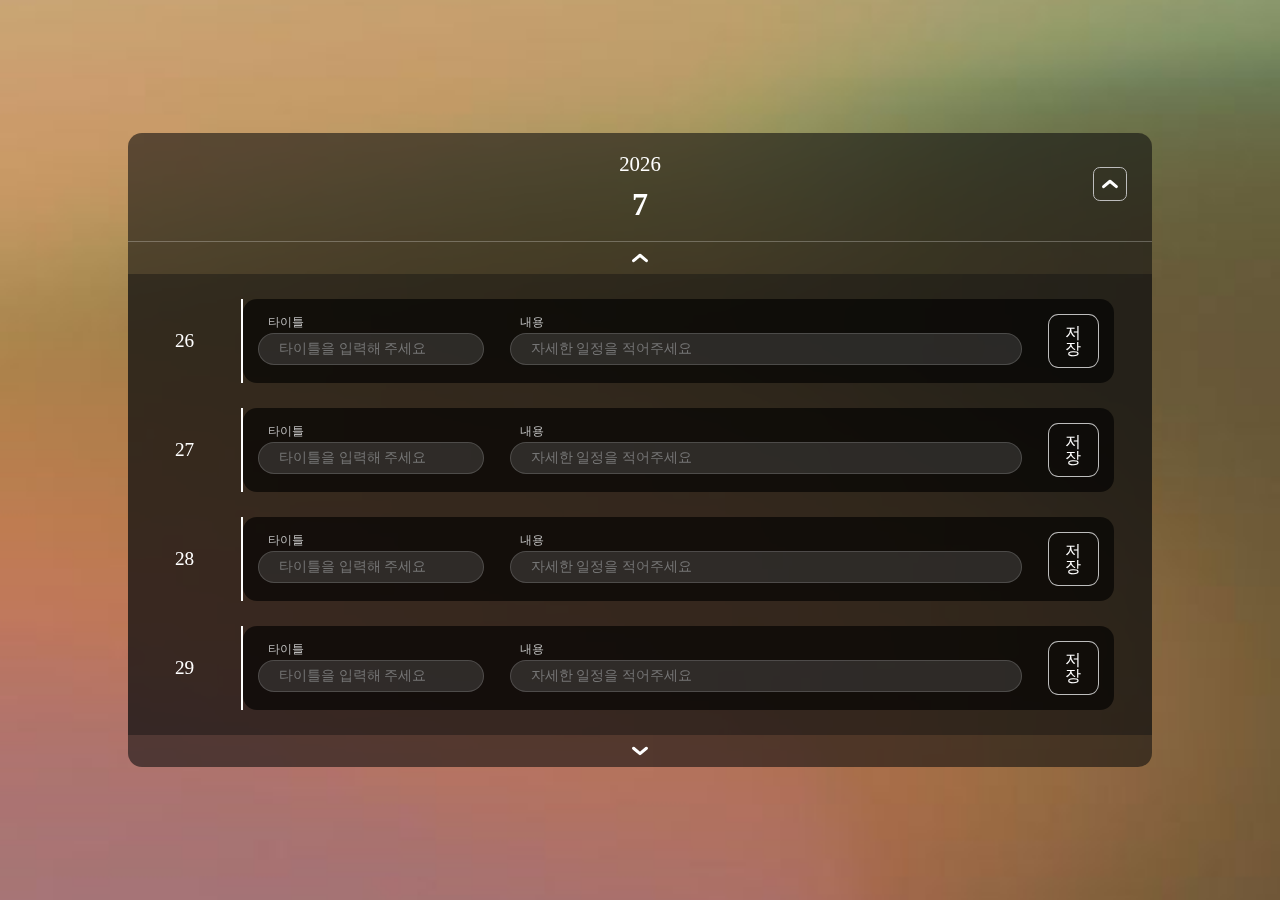
<file: index.html>
<!DOCTYPE html>
<html lang="ko-KR">
  <head>
    <meta charset="UTF-8" />
    <meta http-equiv="X-UA-Compatible" content="IE=edge" />
    <meta name="viewport" content="width=device-width, initial-scale=1.0" />
    <link rel="stylesheet" href="./style/style.css" />
    <link rel="stylesheet" href="./style/reset.css" />
    <title>MeMo</title>
  </head>
  <body>
    <div id="root">
      <header>
        <section id="header-y-m">
          <h1>년도</h1>
          <p class="memo-month">달</p>
        </section>
      </header>
      <main>
        <section id="main-container">
          <img
            class="btn-day down"
            src="./img/icon-up-arrow.svg"
            alt="이전 날짜 버튼"
          />
          <ul class="day-card-list">
            <li class="day-card">
              <div class="day-context">
                <p class="day"></p>
              </div>
              <div class="data-in"></div>

              <!-- card -->
            </li>
            <li class="day-card">
              <div class="day-context">
                <p class="day"></p>
              </div>
              <div class="data-in"></div>
              <!-- card -->
            </li>
            <li class="day-card">
              <div class="day-context">
                <p class="day"></p>
              </div>
              <div class="data-in"></div>
              <!-- card -->
            </li>
            <li class="day-card">
              <div class="day-context">
                <p class="day"></p>
              </div>
              <div class="data-in"></div>
              <!-- card -->
            </li>
          </ul>
          <img
            class="btn-day up"
            src="./img/icon-down-arrow.svg"
            alt="이후 날짜 버튼"
          />
        </section>
        <section id="main-container"></section>
        <img
          class="btn btn-expand"
          src="./img/icon-up-arrow.svg"
          alt="달력 더보기"
        />
      </main>
    </div>
    <script src="./main.js"></script>
  </body>
</html>
</file>
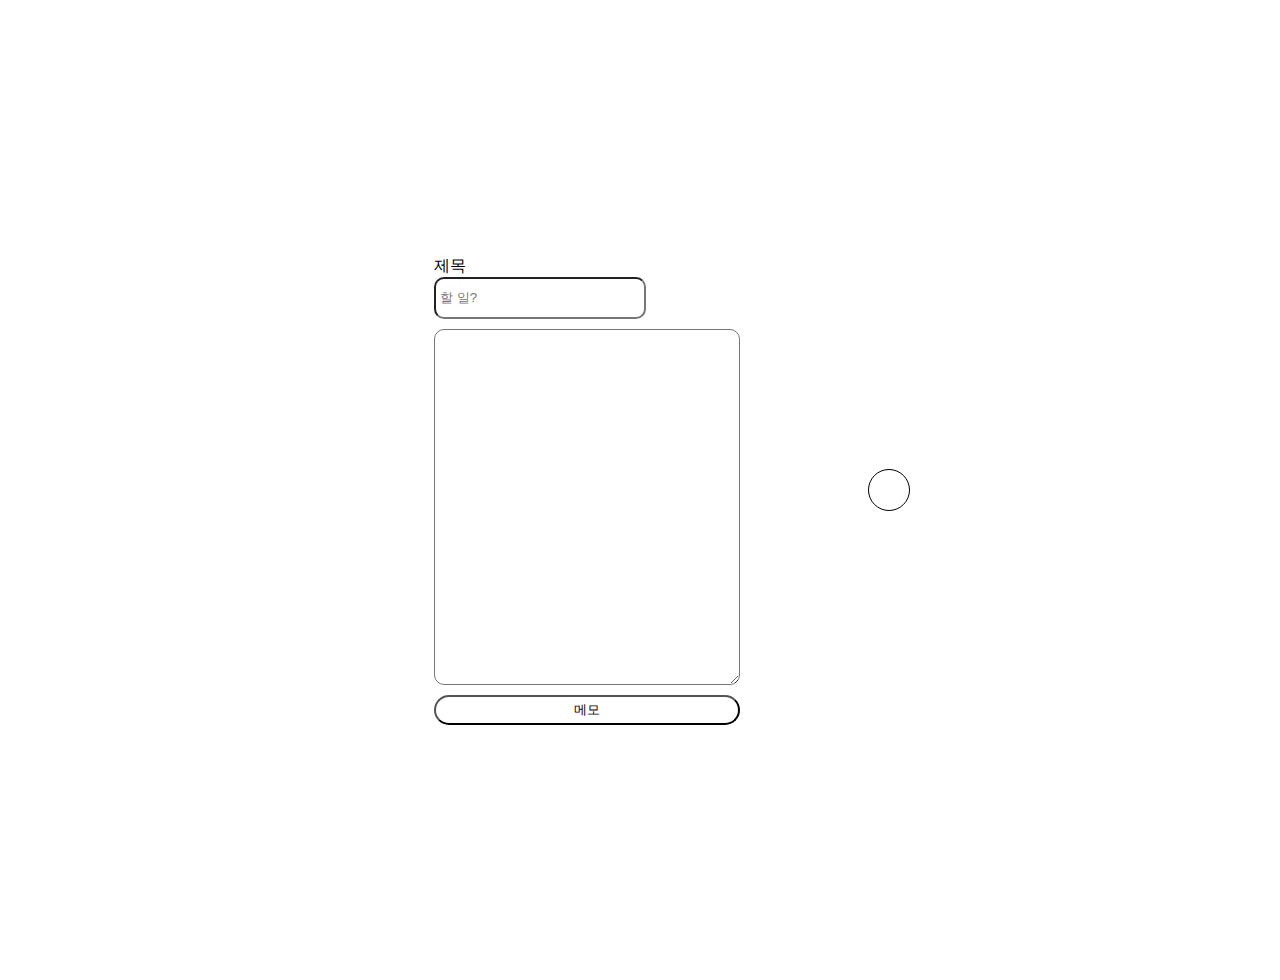
<file: 제출용.html>
<!DOCTYPE html>
<html lang="ko">
  <head>
    <meta charset="UTF-8" />
    <meta http-equiv="X-UA-Compatible" content="IE=edge" />
    <meta name="viewport" content="width=device-width, initial-scale=1.0" />
    <style>
      @import url(//spoqa.github.io/spoqa-han-sans/css/SpoqaHanSansNeo.css);

      main {
        display: flex;
        justify-content: center;
        align-items: center;
        width: 100vh;
        gap: 10vw;
        height: 100vh;
        width: 100%;
        padding: 2rem;
        font-family: "Spoqa Han Sans Neo", "sans-serif";
      }

      .content-container {
      }

      input {
        display: block;
        width: 200px;
        height: 30px;
        margin-bottom: 10px;
        padding: 4px;
        border-radius: 10px;
      }

      textarea {
        border-radius: 10px;
        display: block;
        width: 300px;
        height: 350px;
        margin-bottom: 10px;
      }

      button {
        display: block;
        width: 306px;
        border-radius: 30px;
        height: 30px;
        background-color: inherit;
      }
      button:hover {
        background-color: black;
        color: white;
      }
      #display {
        border: 1px solid black;
        border-radius: 30px;
        padding: 20px;
        margin: 30px 0;
        display: flex;
        flex-direction: column;
        align-items: center;
      }
      h2 {
        border-top: 1px solid #dbdbdb;
        border-bottom: 1px solid #dbdbdb;
      }
    </style>
  </head>
  <body>
    <main>
      <section class="content-container">
        <label for="tit">제목</label>
        <input type="text" name="tit" id="title" placeholder="할 일?" />
        <textarea name="" id="content" cols="30" rows="10"></textarea>
        <button type="button" onclick="saveNote()">메모</button>
      </section>
      <section id="display"></section>
    </main>
    <script>
      let allMemo = JSON.parse(localStorage.getItem("allMemo"));
      allMemo = allMemo ?? [];
      render();

      function saveNote() {
        const title = document.getElementById("title").value;
        const content = document.getElementById("content").value;

        allMemo.push({ title, content, len: allMemo.length });

        localStorage.setItem("allMemo", JSON.stringify(allMemo));
        render();
      }

      function render() {
        const display = document.getElementById("display");
        display.innerHTML = "";

        for (const item of allMemo) {
          const saveTitle = document.createElement("h2");
          const saveContent = document.createElement("p");
          const saveId = document.createElement("p");
          const deleteMemoBtn = document.createElement("button");

          saveTitle.textContent = item.title;
          saveContent.textContent = item.content;
          saveId.textContent = item.len + 1;
          deleteMemoBtn.textContent = "삭제";
          deleteMemoBtn.setAttribute("id", item.len);
          deleteMemoBtn.setAttribute("onclick", "remove()");

          display.appendChild(saveId);
          display.appendChild(saveTitle);
          display.appendChild(saveContent);
          display.appendChild(deleteMemoBtn);
        }
      }

      function remove() {
        const idx = allMemo.find((item) => item.len == event.srcElement.id);
        if (idx) {
          allMemo.splice(
            allMemo.findIndex((item) => item.len == idx.len),
            1
          );
        }
        localStorage.setItem("allMemo", JSON.stringify(allMemo));
        render();
      }
    </script>
  </body>
</html>
</file>
<file: style/style.css>
@import url(//spoqa.github.io/spoqa-han-sans/css/SpoqaHanSansNeo.css);

body {
  background: url(../img/bg2.jpg);
  background-size: cover;
  background-position: center;
  display: flex;
  justify-content: center;
  align-items: center;
  flex-direction: column;
  height: 100vh;
  width: 100%;
  padding: 2rem;
  font-family: "Spoqa Han Sans Neo", "sans-serif";
  color: white;
}

#root {
  min-width: 80vw;
  background-color: rgba(16, 16, 16, 0.593);
  border-radius: 14px;
  backdrop-filter: blur(8px);
  -webkit-backdrop-filter: blur(11px);
  font-size: 14px;
  font-weight: 500;
}

/* 기본 버튼 스타일 */
.btn {
  padding: 5px;
  border: 1px solid #bdbdbd;
  background-color: transparent;
  color: white;
  border-radius: 20%;
}

.btn:active {
  border: 1px solid #fff;
}

/* ------- header ------ */
#header-y-m {
  padding: 1.3rem;
  border-bottom: 1px solid #ffffff42;
  border-radius: 14px 14px 0px 0px;
}

#header-y-m h1 {
  text-align: center;
  font-size: 1.3rem;
  font-weight: 300;
}

#header-y-m .memo-month {
  margin-top: 0.8rem;
  font-size: 2rem;
  font-weight: 700;
  text-align: center;
}

.btn.btn-expand {
  position: absolute;
  top: 0;
  right: 0;
  transform: translate(-50%, 100%);
  margin-right: 0.5rem;
}

/*---- main ---- */
#main-container {
  display: flex;
  flex-direction: column;
  align-items: center;
}

.btn-day {
  padding: 5px 48%;
}

.btn-day.down:active {
  border-bottom: 1px solid #bdbdbd;
}
.btn-day.up:active {
  border-top: 1px solid #bdbdbd;
}

.day-card-list {
  display: flex;
  flex-direction: column;
  width: 100%;
  padding: 25px 0;
  background-color: rgba(16, 16, 16, 0.426);
  gap: 25px;
}

.day-card-list .day-card {
  display: flex;
  justify-content: center;
}

.day-context {
  display: flex;
  justify-content: center;
  align-items: center;
  width: 100%;
}

.day-context .day {
  font-size: 1.2rem;
}

.card {
  min-width: 68vw;
  margin-right: 3vw;
  padding: 15px;
  display: flex;
  justify-content: center;
  align-items: center;
  background-color: rgba(0, 0, 0, 0.634);
  border-radius: 14px;
  gap: 2vw;
  backface-visibility: hidden;
}

.card label {
  margin-left: 10px;
  font-size: 12px;
  color: #bdbdbd;
}

.card input {
  padding: 7px 20px;
  border-radius: 20px;
  border: 1px solid rgba(131, 131, 131, 0.381);
  font-weight: 400;
  color: white;
  background-color: rgba(133, 133, 133, 0.241);
}

[class^="sec"] {
  display: flex;
  flex-direction: column;
  gap: 5px;
  width: 100%;
}

.sec-title .content {
  width: 15vw;
}

.sec-context .content {
  font-weight: 300;
  width: 40vw;
}

.send {
  width: 130px;
  padding: 10px;
  font-size: 1rem;
  cursor: pointer;
}

.data-in {
  border-left: 2px solid #fff;
}

.no-tit-cnt {
  box-shadow: 0 0 0px 2px red;
  animation: vibration 0.08s infinite;
}
@keyframes vibration {
  from {
    transform: translateX(-2px);
  }
  to {
    transform: translatex(2px);
  }
}

/* .send {
  transform: rotateY(180deg);
  transition: 0.7s;
  transition-timing-function: cubic-bezier(0.5, 0.12, 0.46, 0.88);
} */

.saved-card-list {
  display: flex;
}

.saved-day-card {
  display: flex;
  flex-direction: column;
  align-items: center;
  gap: 10px;
}
</file>
